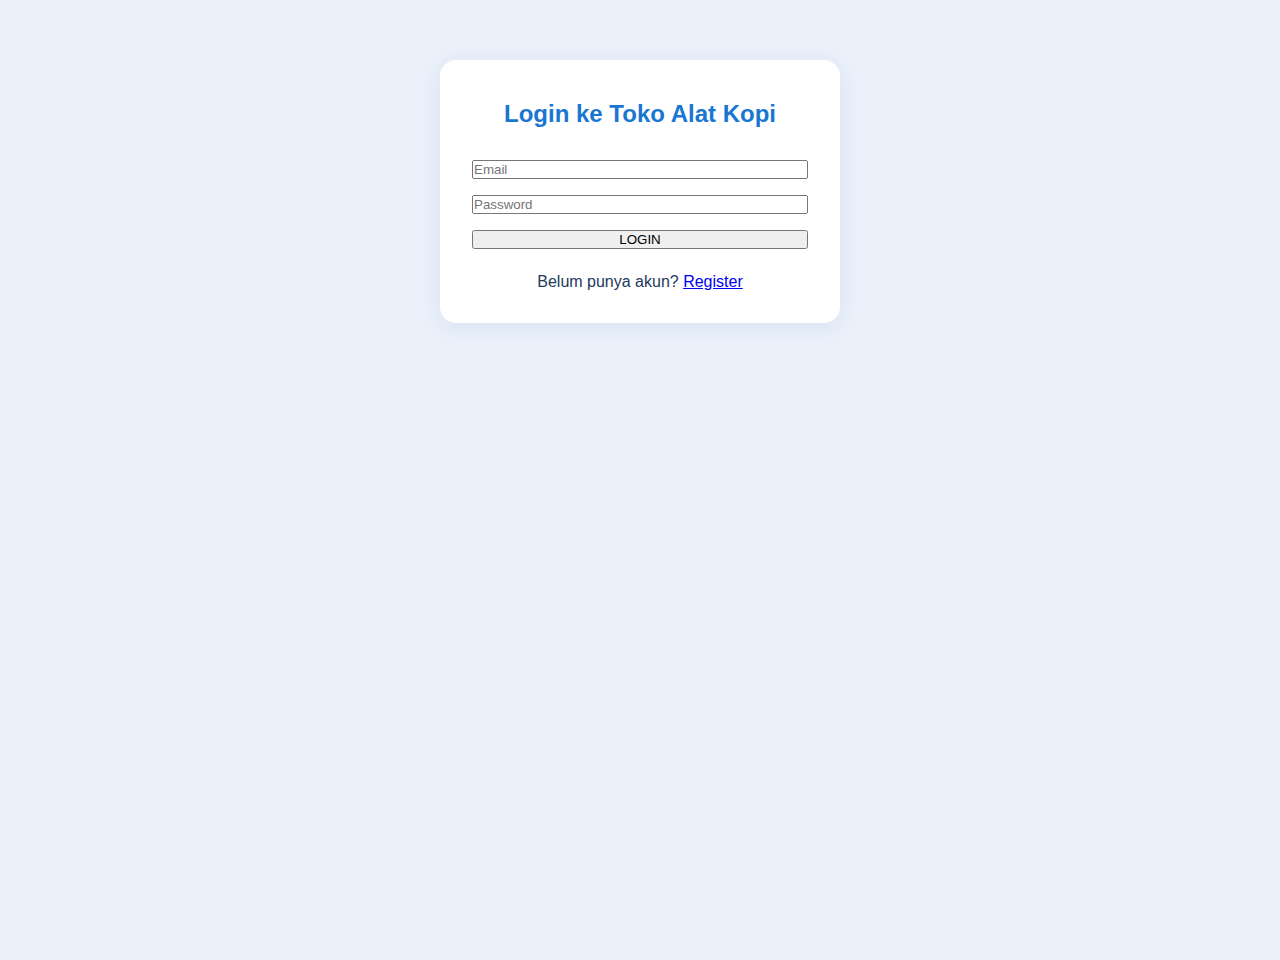
<file: login.html>
<!DOCTYPE html>
<html lang="id">
<head>
    <meta charset="UTF-8">
    <title>Login</title>
    <link rel="stylesheet" href="style.css">
    <style>
        body { background: #eaf1fb; }
        .login-container {
            max-width: 400px;
            margin: 60px auto;
            background: #fff;
            border-radius: 16px;
            box-shadow: 0 4px 24px rgba(35,57,93,0.08);
            padding: 2.5rem 2rem 2rem 2rem;
        }
        .login-container h2 {
            text-align: center;
            margin-bottom: 2rem;
            color: #1976d2;
        }
        .alert { margin-bottom: 1rem; padding: 1rem; border-radius: 8px; }
        .alert-error { background: #fdeaea; color: #c62828; }
    </style>
</head>
<body>
    <div class="login-container">
        <h2>Login ke Toko Alat Kopi</h2>
        <div id="alert"></div>
        <form id="loginForm">
            <input type="text" id="loginUsername" placeholder="Email" required style="width:100%;margin-bottom:1rem;">
            <input type="password" id="loginPassword" placeholder="Password" required style="width:100%;margin-bottom:1rem;">
            <button type="submit" style="width:100%;">LOGIN</button>
        </form>
        <p style="text-align:center; margin-top:1.5rem;">
            Belum punya akun? <a href="register.html">Register</a>
        </p>
    </div>
    <script>
    document.getElementById('loginForm').addEventListener('submit', async function(e) {
        e.preventDefault();
        const email = document.getElementById('loginUsername').value;
        const password = document.getElementById('loginPassword').value;
        const alertDiv = document.getElementById('alert');
        alertDiv.innerHTML = '';
        try {
            const response = await fetch('api/auth.php', {
                method: 'POST',
                headers: { 'Content-Type': 'application/json' },
                body: JSON.stringify({
                    action: 'login',
                    email: email,
                    password: password
                })
            });
            const data = await response.json();
            if (data.success) {
                alert('Login berhasil!');
                localStorage.setItem('currentUser', JSON.stringify(data.user));
                window.location.href = 'dashboard.html';
            } else {
                alertDiv.innerHTML = `<div class='alert alert-error'>${data.error || 'Login gagal'}</div>`;
                alert(data.error || 'Login gagal');
            }
        } catch (err) {
            alertDiv.innerHTML = '<div class="alert alert-error">Terjadi kesalahan pada server</div>';
            alert('Terjadi kesalahan pada server');
        }
    });
    </script>
</body>
</html>
</file>
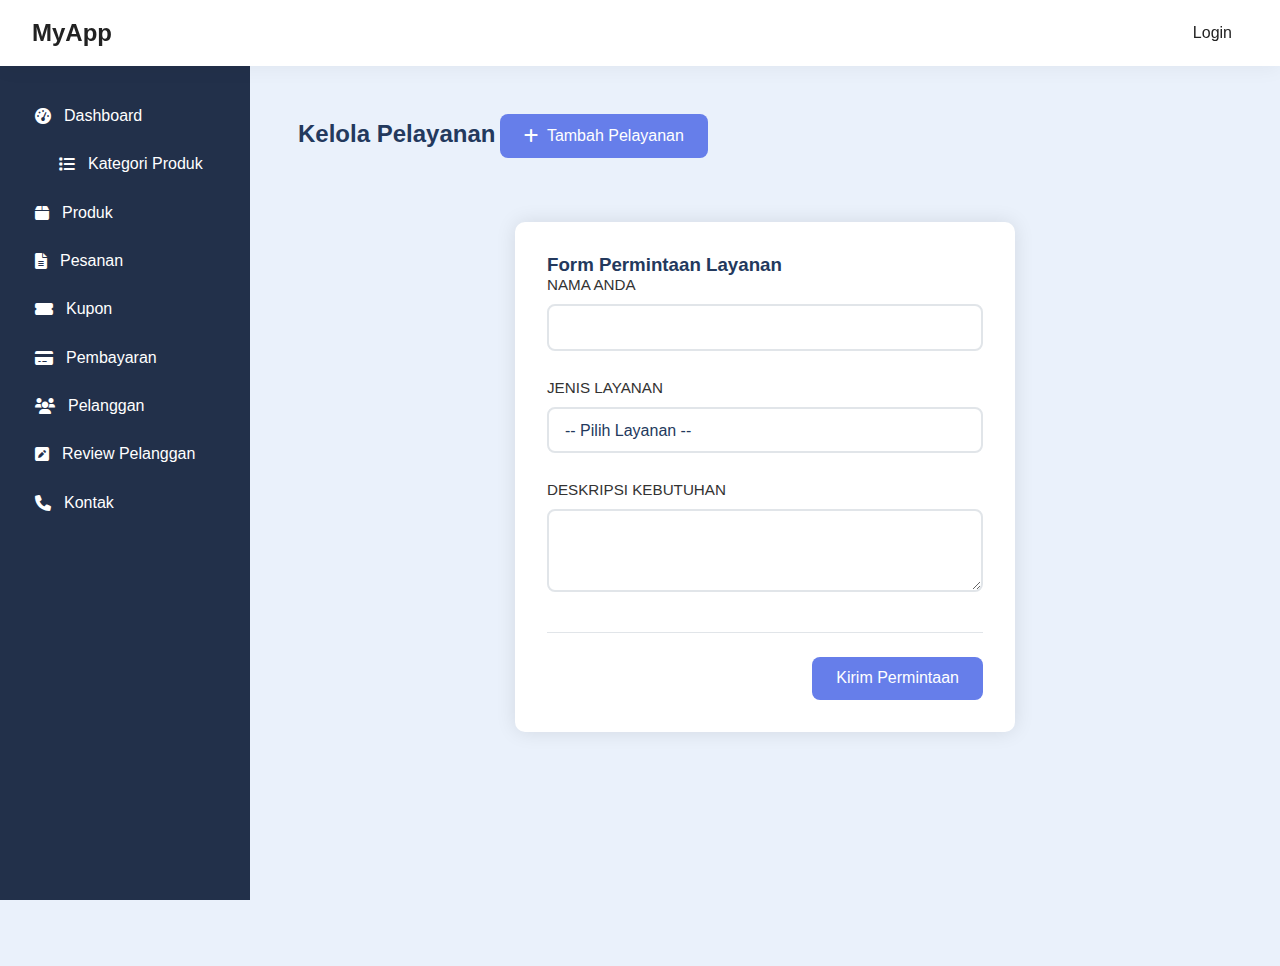
<file: pelayanan.html>
<!DOCTYPE html>
<html lang="id">
<head>
    <meta charset="UTF-8">
    <meta name="viewport" content="width=device-width, initial-scale=1.0">
    <title>Kelola Pelayanan</title>
    <link rel="stylesheet" href="style.css">
    <link rel="stylesheet" href="https://cdnjs.cloudflare.com/ajax/libs/font-awesome/6.0.0-beta3/css/all.min.css">
</head>
<body>
    <nav class="navbar">
        <div class="nav-brand">MyApp</div>
        <div class="nav-menu" id="navMenu">
            <a href="login.html" class="nav-link" id="loginLink">Login</a>
        </div>
    </nav>
    <main class="container">
        <div id="pelayanan">
            <div class="dashboard-layout">
                <aside class="dashboard-sidebar">
                    <div class="sidebar-brand"><i class="fas fa-coffee"></i> Toko Kopi</div>
                    <nav class="sidebar-menu">
                        <a href="dashboard.html" class="sidebar-link" id="sidebarDashboard"><i class="fas fa-tachometer-alt"></i> Dashboard</a>
                        <a href="#" class="sidebar-link submenu" id="sidebarKategoriProduk" style="margin-left:24px;"><i class="fas fa-list"></i> Kategori Produk</a>
                        <a href="kelola_produk.html" class="sidebar-link" id="sidebarKelolaProduk"><i class="fas fa-box"></i> Produk</a>
                        <a href="pesanan.html" class="sidebar-link" id="sidebarPesanan"><i class="fas fa-file-alt"></i> Pesanan</a>
                        <a href="#kupon" class="sidebar-link" id="sidebarKupon"><i class="fas fa-ticket-alt"></i> Kupon</a>
                        <a href="#pembayaran" class="sidebar-link" id="sidebarPembayaran"><i class="fas fa-credit-card"></i> Pembayaran</a>
                        <a href="#pelanggan" class="sidebar-link" id="sidebarPelanggan"><i class="fas fa-users"></i> Pelanggan</a>
                        <a href="#review" class="sidebar-link" id="sidebarReview"><i class="fas fa-pen-square"></i> Review Pelanggan</a>
                        <a href="#kontak" class="sidebar-link" id="sidebarKontak"><i class="fas fa-phone"></i> Kontak</a>
                    </nav>
                </aside>
                <div class="dashboard-main">
                    <div class="produk-header">
                        <h2>Kelola Pelayanan</h2>
                        <button class="btn btn-primary" id="btnShowTambahPelayanan"><i class="fas fa-plus"></i> Tambah Pelayanan</button>
                    </div>
                    <div class="pelayanan-grid" id="pelayananGrid">
                        <!-- Data pelayanan akan ditampilkan di sini -->
                    </div>
                    <div class="form-container" style="margin-top:2rem;max-width:500px;">
                        <h3>Form Permintaan Layanan</h3>
                        <form id="formPesanLayanan">
                            <div class="form-group">
                                <label for="namaPemesan">Nama Anda</label>
                                <input type="text" id="namaPemesan" name="namaPemesan" required>
                            </div>
                            <div class="form-group">
                                <label for="jenisLayanan">Jenis Layanan</label>
                                <select id="jenisLayanan" name="jenisLayanan" required>
                                    <option value="">-- Pilih Layanan --</option>
                                    <!-- Opsi layanan aktif akan diisi oleh JS -->
                                </select>
                            </div>
                            <div class="form-group">
                                <label for="deskripsiKebutuhan">Deskripsi Kebutuhan</label>
                                <textarea id="deskripsiKebutuhan" name="deskripsiKebutuhan" rows="3" required></textarea>
                            </div>
                            <div class="form-actions">
                                <button type="submit" class="btn btn-primary">Kirim Permintaan</button>
                            </div>
                        </form>
                    </div>
                </div>
            </div>
        </div>
    </main>

    <!-- Modal Tambah Pelayanan -->
    <div id="modalTambahPelayanan" class="modal" style="display: none;">
        <div class="modal-content">
            <div class="modal-header">
                <h3>Tambah Pelayanan Baru</h3>
                <span class="close" id="closeModalTambahPelayanan">&times;</span>
            </div>
            <form id="formTambahPelayanan">
                <div class="form-group">
                    <label for="namaPelayanan">Nama Pelayanan:</label>
                    <input type="text" id="namaPelayanan" name="namaPelayanan" required>
                </div>
                <div class="form-group">
                    <label for="deskripsiPelayanan">Deskripsi:</label>
                    <textarea id="deskripsiPelayanan" name="deskripsiPelayanan" rows="3"></textarea>
                </div>
                <div class="form-group">
                    <label for="hargaPelayanan">Harga (Rp):</label>
                    <input type="number" id="hargaPelayanan" name="hargaPelayanan" min="0" required>
                </div>
                <div class="form-group">
                    <label for="durasiPelayanan">Durasi (menit):</label>
                    <input type="number" id="durasiPelayanan" name="durasiPelayanan" min="15" value="30" required>
                </div>
                <div class="form-group">
                    <label for="statusPelayanan">Status:</label>
                    <select id="statusPelayanan" name="statusPelayanan">
                        <option value="aktif">Aktif</option>
                        <option value="nonaktif">Nonaktif</option>
                    </select>
                </div>
                <div class="form-actions">
                    <button type="button" class="btn btn-secondary" id="btnBatalTambahPelayanan">Batal</button>
                    <button type="submit" class="btn btn-primary">Simpan</button>
                </div>
            </form>
        </div>
    </div>

    <!-- Modal Edit Pelayanan -->
    <div id="modalEditPelayanan" class="modal" style="display: none;">
        <div class="modal-content">
            <div class="modal-header">
                <h3>Edit Pelayanan</h3>
                <span class="close" id="closeModalEditPelayanan">&times;</span>
            </div>
            <form id="formEditPelayanan">
                <input type="hidden" id="editIdPelayanan" name="editIdPelayanan">
                <div class="form-group">
                    <label for="editNamaPelayanan">Nama Pelayanan:</label>
                    <input type="text" id="editNamaPelayanan" name="editNamaPelayanan" required>
                </div>
                <div class="form-group">
                    <label for="editDeskripsiPelayanan">Deskripsi:</label>
                    <textarea id="editDeskripsiPelayanan" name="editDeskripsiPelayanan" rows="3"></textarea>
                </div>
                <div class="form-group">
                    <label for="editHargaPelayanan">Harga (Rp):</label>
                    <input type="number" id="editHargaPelayanan" name="editHargaPelayanan" min="0" required>
                </div>
                <div class="form-group">
                    <label for="editDurasiPelayanan">Durasi (menit):</label>
                    <input type="number" id="editDurasiPelayanan" name="editDurasiPelayanan" min="15" required>
                </div>
                <div class="form-group">
                    <label for="editStatusPelayanan">Status:</label>
                    <select id="editStatusPelayanan" name="editStatusPelayanan">
                        <option value="aktif">Aktif</option>
                        <option value="nonaktif">Nonaktif</option>
                    </select>
                </div>
                <div class="form-actions">
                    <button type="button" class="btn btn-secondary" id="btnBatalEditPelayanan">Batal</button>
                    <button type="submit" class="btn btn-primary">Update</button>
                </div>
            </form>
        </div>
    </div>

    <div id="popupNotif" style="display:none;position:fixed;top:0;left:0;width:100vw;height:100vh;background:rgba(0,0,0,0.4);z-index:9999;align-items:center;justify-content:center;">
        <div style="background:#fff;padding:2rem 2.5rem;border-radius:16px;box-shadow:0 4px 24px rgba(35,57,93,0.18);min-width:300px;max-width:90vw;text-align:center;">
            <div id="popupNotifMsg" style="margin-bottom:1.5rem;font-size:1.1rem;"></div>
            <button onclick="document.getElementById('popupNotif').style.display='none'" style="padding:0.5rem 1.5rem;border:none;background:#7a4956;color:#fff;border-radius:8px;font-size:1rem;cursor:pointer;">OK</button>
        </div>
    </div>
    <script src="script.js"></script>
</body>
</html>
</file>
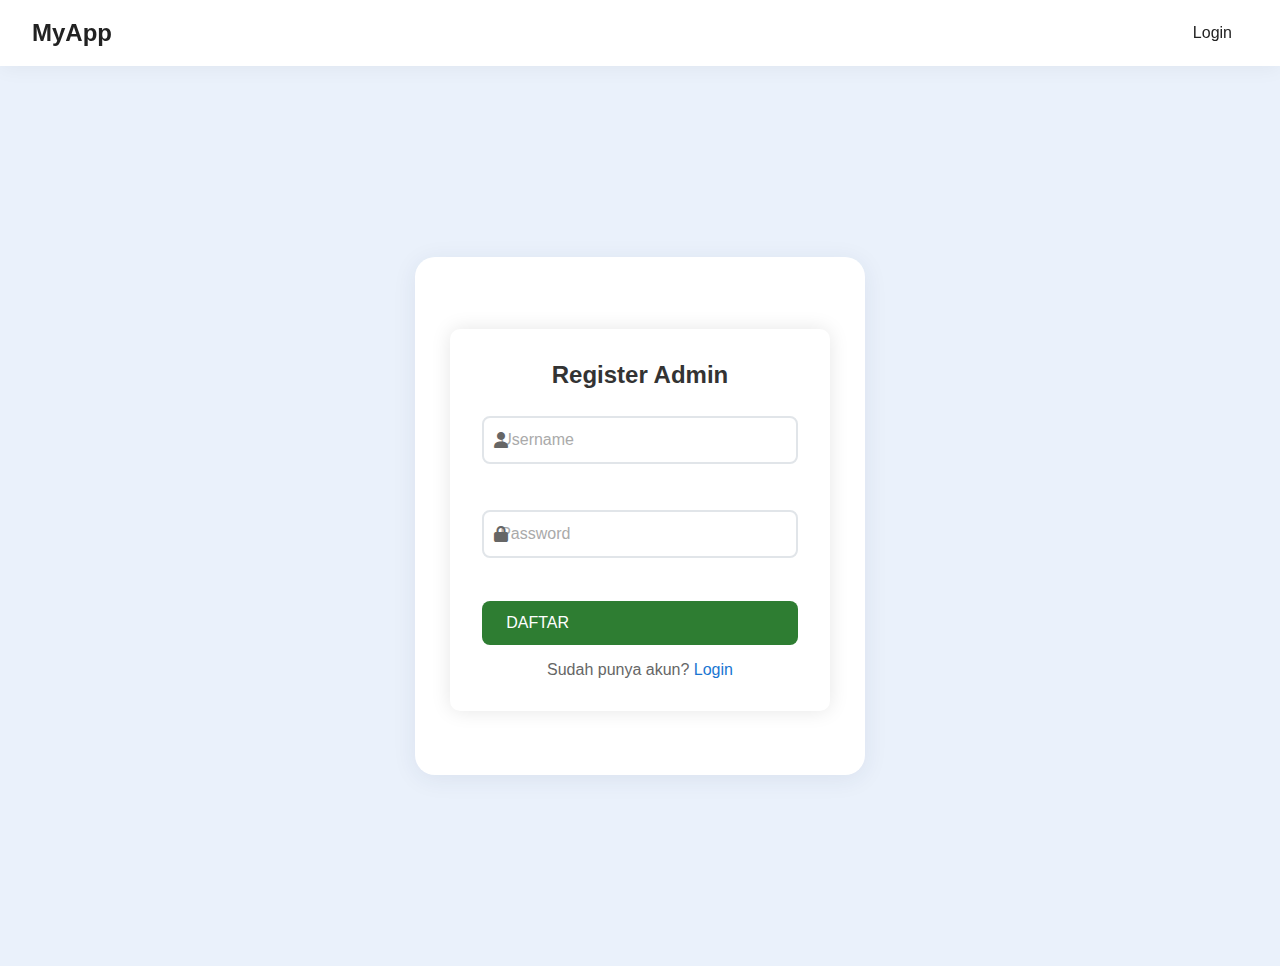
<file: register.html>
<!DOCTYPE html>
<html lang="id">
<head>
    <meta charset="UTF-8">
    <meta name="viewport" content="width=device-width, initial-scale=1.0">
    <title>Register Admin</title>
    <link rel="stylesheet" href="style.css">
    <link rel="stylesheet" href="https://cdnjs.cloudflare.com/ajax/libs/font-awesome/6.0.0-beta3/css/all.min.css">
</head>
<body>
    <nav class="navbar">
        <div class="nav-brand">MyApp</div>
        <div class="nav-menu" id="navMenu">
            <a href="login.html" class="nav-link" id="loginLink">Login</a>
            <a href="kelola_produk.html" class="nav-link" id="kelolaProdukLink" style="display: none;">Kelola Produk</a>
        </div>
    </nav>
    <main class="container">
        <div id="registerPage" class="page">
            <div class="form-container">
                <h2>Register Admin</h2>
                <form id="registerForm" class="form">
                    <div class="form-group">
                        <div class="input-wrapper">
                            <i class="fas fa-user"></i>
                            <input type="text" id="registerUsername" placeholder="Username" required>
                        </div>
                    </div>
                    <div class="form-group">
                        <div class="input-wrapper">
                            <i class="fas fa-lock"></i>
                            <input type="password" id="registerPassword" placeholder="Password" required>
                        </div>
                    </div>
                    <button type="submit" class="btn btn-success">DAFTAR</button>
                </form>
                <p class="form-footer">
                    Sudah punya akun? <a href="login.html">Login</a>
                </p>
            </div>
        </div>
    </main>
    <div id="popupNotif" style="display:none;position:fixed;top:0;left:0;width:100vw;height:100vh;background:rgba(0,0,0,0.4);z-index:9999;align-items:center;justify-content:center;">
        <div style="background:#fff;padding:2rem 2.5rem;border-radius:16px;box-shadow:0 4px 24px rgba(35,57,93,0.18);min-width:300px;max-width:90vw;text-align:center;">
            <div id="popupNotifMsg" style="margin-bottom:1.5rem;font-size:1.1rem;"></div>
            <button onclick="document.getElementById('popupNotif').style.display='none'" style="padding:0.5rem 1.5rem;border:none;background:#7a4956;color:#fff;border-radius:8px;font-size:1rem;cursor:pointer;">OK</button>
        </div>
    </div>
    <script src="script.js"></script>
</body>
</html>
</file>
<file: style.css>
* {
    margin: 0;
    padding: 0;
    box-sizing: border-box;
}

body {
    font-family: 'Segoe UI', Tahoma, Geneva, Verdana, sans-serif;
    background: #eaf1fb;
    min-height: 100vh;
    color: #222;         /* Teks jadi gelap */
    overflow-x: hidden;
}

/* Navbar */
.navbar {
    background: #ffffff; /* Navbar jadi putih */
    backdrop-filter: blur(5px);
    padding: 1rem 2rem;
    display: flex;
    justify-content: space-between;
    align-items: center;
    box-shadow: 0 2px 20px rgba(0, 0, 0, 0.05); /* Bayangan lebih soft */
    position: sticky;
    top: 0;
    z-index: 1000;
}

.nav-brand {
    font-size: 1.5rem;
    font-weight: bold;
    color: #222 !important; /* Teks navbar jadi gelap */
}

.nav-menu {
    display: flex;
    gap: 2rem;
}

.nav-link {
    text-decoration: none;
    color: #222 !important; /* Teks navbar jadi gelap */
    font-weight: 500;
    transition: color 0.3s ease;
    padding: 0.5rem 1rem;
    border-radius: 5px;
}

.nav-link:hover {
    color: #1976d2; /* Biru untuk hover */
    background: rgba(25, 118, 210, 0.08);
}

/* Container untuk halaman login & register saja */
.container {
    display: flex;
    align-items: center;
    justify-content: center;
    min-height: 100vh;
    width: 100vw;
    max-width: 100vw;
    padding: 0;
    margin: 0;
    background: none;
}

/* Override container di dalam dashboard agar lebar penuh dan tidak flex */
.dashboard-main .container {
    max-width: unset;
    margin: 0;
    padding: 0;
    min-height: unset;
    display: block;
    align-items: unset;
    justify-content: unset;
}

/* Pastikan .page di dashboard tidak mengganggu layout */
#dashboardPage.page {
    padding: 0;
    margin: 0;
    background: none;
    max-width: unset;
    width: 100%;
}

/* Pages */
.page {
    width: 100%;
    max-width: 450px;
    margin: 0 auto;
}

.page#loginPage h1,
.page#registerPage h1,
.dashboard-container h2 {
    color: #1976d2; /* Biru terang */
    text-shadow: none;
}

.page#registerPage {
    background: #fff;
    border-radius: 20px;
    box-shadow: 0 4px 24px rgba(35,57,93,0.08);
    padding: 2.5rem 2.2rem 2rem 2.2rem;
    margin: 2rem auto;
    display: flex;
    flex-direction: column;
    align-items: center;
}

.page#registerPage h1 {
    color: #2196f3;
    font-size: 2rem;
    font-weight: bold;
    margin-bottom: 1.2rem;
    text-align: center;
}

/* Form Container */
.form-container {
    background: white;
    padding: 2rem;
    border-radius: 10px;
    box-shadow: 0 0 20px rgba(0,0,0,0.1);
    width: 100%;
    max-width: 400px;
    margin: 2rem auto;
}

.form-container h2 {
    text-align: center;
    color: #333;
    margin-bottom: 1.5rem;
}

/* Register Form Grid */
.register-form-grid {
    display: grid;
    grid-template-columns: 1fr 1fr;
    gap: 1.5rem 1rem; /* Adjust gap for 2 columns */
}

.register-form-grid .form-group.full-width-field {
    grid-column: span 2; /* Alamat takes full width */
}

.register-form-grid button[type="submit"] {
    grid-column: span 2; /* Button takes full width */
    margin-top: 1rem;
}

/* Form */
.form {
    display: flex;
    flex-direction: column;
    gap: 1rem;
}

.form-group {
    margin-bottom: 1rem;
}

.form-group label {
    font-weight: 500;
    color: #555; /* Darker grey for labels on light background */
    font-size: 0.9rem;
    text-transform: uppercase;
}

.input-wrapper {
    position: relative;
}

.input-wrapper i {
    position: absolute;
    left: 12px;
    top: 50%;
    transform: translateY(-50%);
    color: #666;
}

.input-wrapper input {
    width: 100%;
    padding: 10px 10px 10px 35px;
    border: 1px solid #ddd;
    border-radius: 5px;
    font-size: 1rem;
}

.form-group input, .form-group textarea {
    padding: 0.75rem 1rem;
    padding-left: 45px; /* Make space for the icon */
    border: 2px solid #e1e5e9; /* Lighter border */
    border-radius: 8px;
    font-size: 1rem;
    background-color: white; /* White input background */
    color: #333;
    transition: border-color 0.3s ease, box-shadow 0.3s ease;
}

.form-group textarea {
    resize: vertical;
    min-height: 80px;
}

.form-group input:focus, .form-group textarea:focus {
    outline: none;
    border-color: #667eea; /* Blue focus border */
    box-shadow: 0 0 0 3px rgba(102, 126, 234, 0.1);
}

/* Form Options (Lupa password, Ingat saya) - Keep for login, but won't be in register */
.form-options {
    display: flex;
    justify-content: space-between;
    align-items: center;
    margin-top: -0.5rem;
    margin-bottom: 0.5rem;
    font-size: 0.9rem;
}

.form-options .forgot-password {
    color: #667eea;
    text-decoration: none;
    transition: text-decoration 0.3s ease;
}

.form-options .forgot-password:hover {
    text-decoration: underline;
}

.form-options .remember-me {
    display: flex;
    align-items: center;
    gap: 0.5rem;
    color: #555;
}

.form-options .remember-me input[type="checkbox"] {
    -webkit-appearance: none;
    -moz-appearance: none;
    appearance: none;
    width: 16px;
    height: 16px;
    border: 1px solid #667eea;
    border-radius: 3px;
    background-color: white;
    cursor: pointer;
    display: flex;
    justify-content: center;
    align-items: center;
}

.form-options .remember-me input[type="checkbox"]:checked {
    background-color: #667eea;
    border-color: #667eea;
}

.form-options .remember-me input[type="checkbox"]:checked::before {
    content: '\2713'; /* Checkmark */
    color: white;
    font-size: 12px;
}

/* Buttons */
.btn {
    padding: 12px;
    border: none;
    border-radius: 5px;
    font-size: 1rem;
    cursor: pointer;
    transition: background 0.3s;
}

.btn-primary {
    background: #1976d2;
    color: white;
}

.btn-success {
    background: #2e7d32;
    color: white;
}

.btn-secondary {
    background: #555;
    color: #f0f0f0;
    border: 2px solid #666;
}

.btn-secondary:hover {
    background: #666;
    border-color: #ff6347;
}

/* Form Footer */
.form-footer {
    text-align: center;
    margin-top: 1rem;
    color: #666;
}

.form-footer a {
    color: #1976d2;
    text-decoration: none;
}

.form-footer a:hover {
    text-decoration: underline;
}

/* Dashboard */
.dashboard-container {
    background: #fff;
    color: #222;
    border-radius: 20px;
    box-shadow: 0 4px 32px rgba(0,0,0,0.07);
    padding: 2.5rem 2rem;
    max-width: 600px;
    margin: 2rem auto;
}

.dashboard-container h2 {
    color: #1976d2;
    text-align: center;
    margin-bottom: 1.5rem;
    font-size: 2.5rem;
    text-shadow: none;
}

.welcome-message {
    background: #e3f2fd;
    color: #1976d2;
    border-radius: 12px;
    padding: 1.2rem 1rem;
    margin-bottom: 2rem;
    text-align: center;
    box-shadow: 0 2px 8px rgba(25, 118, 210, 0.07);
}

.welcome-message p {
    margin: 0.5rem 0;
    font-size: 1.1rem;
}

.welcome-message span {
    font-weight: bold;
}

.dashboard-content {
    display: flex;
    gap: 2rem;
    flex-wrap: wrap;
    justify-content: center;
}

.card {
    background: #f9f9f9;
    color: #222;
    border-radius: 12px;
    box-shadow: 0 2px 8px rgba(0,0,0,0.04);
    padding: 1.5rem 1.2rem;
    min-width: 220px;
    flex: 1 1 220px;
    margin-bottom: 1.5rem;
}

.card h3 {
    color: #1976d2;
    margin-bottom: 1rem;
    font-size: 1.3rem;
}

.stats {
    display: flex;
    flex-direction: column;
    gap: 1.2rem;
}

.stat-item {
    background: #e3f2fd;
    border-radius: 8px;
    padding: 0.8rem 1rem;
    text-align: center;
    box-shadow: 0 1px 4px rgba(25, 118, 210, 0.04);
}

.stat-number {
    font-size: 2rem;
    font-weight: bold;
    color: #1976d2;
}

.stat-label {
    color: #555;
    font-size: 1rem;
}

.activity-list {
    list-style: none;
    padding: 0;
    margin: 0;
}

.activity-list li {
    background: #e3f2fd;
    color: #1976d2;
    border-radius: 6px;
    padding: 0.6rem 0.9rem;
    margin-bottom: 0.7rem;
    font-size: 1rem;
    box-shadow: 0 1px 4px rgba(25, 118, 210, 0.04);
}

.activity-list li:last-child {
    margin-bottom: 0;
}

/* Alert Messages */
.alert {
    padding: 1rem;
    border-radius: 8px;
    margin-bottom: 1rem;
    font-weight: 500;
}

.alert-success {
    background: #d4edda;
    color: #155724;
    border: 1px solid #c3e6cb;
}

.alert-error {
    background: #f8d7da;
    color: #721c24;
    border: 1px solid #f5c6cb;
}

/* Responsive Design */
@media (max-width: 768px) {
    .navbar {
        padding: 1rem;
        flex-direction: column;
        gap: 1rem;
    }
    
    .nav-menu {
        gap: 1rem;
    }
    
    .container {
        padding: 1rem;
    }
    
    .form-container,
    .dashboard-container {
        padding: 1.5rem;
    }
    
    .dashboard-content {
        grid-template-columns: 1fr;
        gap: 1rem;
    }
    
    .stats {
        gap: 0.5rem;
    }
    
    .stat-item {
        flex-direction: column;
        text-align: center;
        gap: 0.5rem;
    }
}

@media (max-width: 480px) {
    .form-container,
    .dashboard-container {
        padding: 1rem;
    }
    
    .form-container h2,
    .dashboard-container h2 {
        font-size: 1.5rem;
    }
    
    .btn {
        padding: 0.6rem 1.2rem;
        font-size: 0.9rem;
    }
}

/* DASHBOARD MODERN STYLE */

.produk-header, .produk-header h2, .produk-bar, .produk-bar h2 { display: initial !important; }

.produk-grid {
    display: grid;
    grid-template-columns: repeat(auto-fit, minmax(220px, 1fr));
    gap: 1.5rem;
    padding: 2rem;
    background: #f4f8fb;
    border-bottom-left-radius: 12px;
    border-bottom-right-radius: 12px;
    min-height: 300px;
}
.produk-card {
    background: #fff;
    border-radius: 12px;
    box-shadow: 0 2px 12px rgba(35,57,93,0.07);
    display: flex;
    flex-direction: column;
    align-items: center;
    padding: 1.2rem 1rem 1.5rem 1rem;
    transition: box-shadow 0.2s;
    min-height: 320px;
}
.produk-card:hover {
    box-shadow: 0 4px 20px rgba(25, 118, 210, 0.13);
}
.produk-img {
    width: 100%;
    max-width: 100px;
    height: 100px;
    object-fit: contain;
    border-radius: 8px;
    margin-bottom: 1rem;
    background: #fff;
    box-shadow: 0 2px 8px rgba(35,57,93,0.10);
    display: block;
}
.produk-info {
    width: 100%;
    text-align: left;
}
.produk-nama {
    font-size: 1.1rem;
    font-weight: 600;
    color: #23395d;
    margin-bottom: 0.3rem;
    min-height: 2.2em;
}
.produk-harga {
    font-size: 1rem;
    color: #1976d2;
    font-weight: 500;
    margin-bottom: 0.2rem;
}
.produk-stok {
    font-size: 0.95rem;
    color: #888;
}

/* Modal Tambah Produk */
.modal-produk {
    position: fixed;
    top: 0; left: 0; right: 0; bottom: 0;
    background: rgba(35,57,93,0.18);
    display: flex;
    align-items: center;
    justify-content: center;
    z-index: 9999;
}
.modal-title {
    font-size: 1.5rem;
    font-weight: bold;
    margin-bottom: 1.2rem;
    color: #23395d;
    text-align: center;
}
.modal-content {
    background: #fff;
    border-radius: 14px;
    padding: 2.2rem 2.5rem 1.5rem 2.5rem;
    box-shadow: 0 4px 32px rgba(35,57,93,0.13);
    min-width: 320px;
    max-width: 95vw;
    position: relative;
}
.close-modal {
    position: absolute;
    top: 1rem;
    right: 1.2rem;
    font-size: 1.7rem;
    color: #888;
    cursor: pointer;
    font-weight: bold;
    transition: color 0.2s;
}
.close-modal:hover {
    color: #d32f2f;
}
.form-group {
    margin-bottom: 1.1rem;
}
.form-group label {
    font-weight: 600;
    color: #23395d;
    margin-bottom: 0.3rem;
    display: block;
}
.form-group input, .form-group select, .form-group textarea {
    width: 100%;
    padding: 0.7rem 0.9rem;
    border: 1.5px solid #e1e5e9;
    border-radius: 7px;
    font-size: 1rem;
    margin-top: 0.2rem;
    margin-bottom: 0.2rem;
    background: #f8fafc;
    color: #23395d;
}
.form-group textarea {
    resize: vertical;
    min-height: 60px;
}
.form-group select {
    appearance: none;
}
.form-group input::placeholder,
.form-group textarea::placeholder {
    color: #aaa;
    opacity: 1;
}
.submit-btn {
    background: #43a047;
    color: #fff;
    border: none;
    border-radius: 8px;
    padding: 0.8rem 1.5rem;
    font-size: 1.08rem;
    font-weight: 600;
    cursor: pointer;
    margin-top: 0.7rem;
    box-shadow: 0 2px 8px rgba(67,160,71,0.08);
    transition: background 0.2s;
    width: 100%;
}
.submit-btn:hover {
    background: #2e7031;
}
@media (max-width: 600px) {
    .modal-content {
        padding: 1.2rem 0.7rem 1rem 0.7rem;
        min-width: 90vw;
    }
    .modal-title {
        font-size: 1.1rem;
    }
    .form-group input, .form-group select, .form-group textarea {
        font-size: 0.98rem;
    }
}

/* Hanya untuk dashboard/kelola_produk, biarkan flex row (full width) */
#dashboard, #kelola_produk {
    width: 100vw;
    min-height: 100vh;
    display: block;
}

/* Register landscape modern ala aplikasi pemerintah */
.register-landscape {
    display: flex;
    flex-direction: row;
    align-items: center;
    justify-content: center;
    min-height: 100vh;
    background: #f5f7fa;
    padding: 0;
    margin: 0 auto;
    width: 100vw;
    max-width: 100vw;
}
.register-illustration {
    flex: 1;
    display: flex;
    align-items: center;
    justify-content: center;
    background: none;
    min-width: 320px;
    min-height: 400px;
}
.register-illustration img {
    width: 90%;
    max-width: 400px;
    border-radius: 18px;
    box-shadow: 0 4px 24px rgba(35,57,93,0.08);
}
.register-form-side {
    flex: 1.1;
    display: flex;
    flex-direction: column;
    align-items: center;
    justify-content: center;
    min-width: 340px;
}
.register-form-side h1 {
    color: #222;
    font-size: 2rem;
    font-weight: bold;
    margin-bottom: 1.2rem;
    text-align: center;
}
.register-form-side .form-container {
    width: 100%;
    max-width: 400px;
    background: #fff;
    border-radius: 18px;
    box-shadow: 0 4px 24px rgba(35,57,93,0.10);
    padding: 2.2rem 2rem 1.5rem 2rem;
    margin: 0 auto;
}
.register-form-side .form {
    display: flex;
    flex-direction: column;
    gap: 1.1rem;
}
.register-form-side .form-group {
    margin-bottom: 0.5rem;
}
.register-form-side .form-group label {
    font-weight: bold;
    margin-bottom: 0.3rem;
    display: block;
    color: #444;
}
.register-form-side .input-wrapper {
    display: flex;
    align-items: center;
    background: #f5f6fa;
    border-radius: 8px;
    padding: 0.5rem 0.8rem;
    border: 1px solid #e0e0e0;
}
.register-form-side .input-wrapper i {
    color: #2196f3;
    margin-left: 0;
    margin-right: 0.7rem;
}
.register-form-side input,
.register-form-side textarea {
    border: none;
    background: transparent;
    outline: none;
    width: 100%;
    font-size: 1rem;
    padding: 0.5rem 0;
}
.register-form-side textarea {
    resize: vertical;
    min-height: 60px;
}
.register-form-side .btn-success {
    background: #2196f3;
    color: #fff;
    border: none;
    border-radius: 8px;
    padding: 0.8rem 0;
    font-size: 1.1rem;
    font-weight: bold;
    cursor: pointer;
    margin-top: 0.7rem;
    transition: background 0.2s;
    box-shadow: 0 2px 8px rgba(33,150,243,0.08);
}
.register-form-side .btn-success:hover {
    background: #1769aa;
}
.register-form-side .form-footer {
    margin-top: 1.2rem;
    text-align: center;
    color: #888;
}
.register-form-side .form-footer a {
    color: #2196f3;
    font-weight: bold;
    text-decoration: none;
}
@media (max-width: 900px) {
    .register-landscape {
        flex-direction: column;
        padding: 1.2rem 0.5rem;
    }
    .register-illustration {
        margin-bottom: 1.5rem;
    }
    .register-form-side {
        min-width: 0;
    }
}

/* KEMBALIKAN CSS DASHBOARD KE VERSI AWAL */
.dashboard-layout {
    display: flex;
    min-height: 100vh;
    width: 100vw;
    background: #eaf2fb;
}
.dashboard-sidebar {
    width: 250px;
    min-width: 220px;
    background: #22304a;
    color: #fff;
    padding-top: 30px;
    position: fixed;
    left: 0;
    top: 0;
    bottom: 0;
    height: 100vh;
    z-index: 10;
}
.sidebar-brand {
    font-size: 1.5rem;
    font-weight: bold;
    padding: 0 2rem 2rem 2rem;
    display: flex;
    align-items: center;
    gap: 0.7rem;
}
.sidebar-brand i {
    font-size: 1.4em;
}
.sidebar-menu {
    display: flex;
    flex-direction: column;
    gap: 0.5rem;
    padding: 0 1rem;
}
.sidebar-link {
    color: #fff;
    text-decoration: none;
    padding: 0.7rem 1.2rem;
    border-radius: 8px;
    display: flex;
    align-items: center;
    gap: 0.8rem;
    font-size: 1rem;
    transition: background 0.2s;
}
.sidebar-link.active, .sidebar-link:hover {
    background: #2e4a7d;
}

/* --- PERAPIAN DASHBOARD UTAMA --- */
.dashboard-main {
    margin-left: 250px;
    width: calc(100vw - 250px);
    min-height: 100vh;
    padding: 48px 48px 0 48px; /* Lebih lega */
    background: #f5f6fa;
}
.dashboard-content-area {
    padding: 2.5rem 2.5rem 2rem 2.5rem;
    background: #eaf1fb;
    min-height: calc(100vh - 64px);
    border-radius: 24px;
    box-shadow: 0 2px 16px rgba(35,57,93,0.06);
}
.dashboard-title {
    font-size: 2.2rem;
    font-weight: bold;
    color: #23395d;
    margin-bottom: 2.5rem;
    letter-spacing: 1px;
}
.dashboard-stats-row {
    display: flex;
    gap: 2rem;
    margin-bottom: 2.5rem;
    flex-wrap: wrap;
    justify-content: space-between;
}
.dashboard-stat-card {
    background: #fff;
    border-radius: 18px;
    box-shadow: 0 2px 12px rgba(35,57,93,0.07);
    display: flex;
    align-items: center;
    gap: 1.2rem;
    padding: 1.7rem 2.2rem;
    min-width: 220px;
    flex: 1 1 220px;
    max-width: 320px;
    transition: box-shadow 0.2s;
}
.dashboard-stat-card:hover {
    box-shadow: 0 4px 24px rgba(25, 118, 210, 0.13);
}
.stat-icon {
    width: 54px;
    height: 54px;
    border-radius: 50%;
    display: flex;
    align-items: center;
    justify-content: center;
    font-size: 1.7em;
    color: #fff;
}
.stat-icon-red { background: #ffe5e5; color: #e57373; }
.stat-icon-yellow { background: #fff9e5; color: #ffb300; }
.stat-icon-green { background: #e5fff2; color: #43a047; }
.stat-icon-blue { background: #e5f0ff; color: #1976d2; }
.stat-info {
    display: flex;
    flex-direction: column;
    gap: 0.2rem;
}
.stat-label {
    font-size: 1.05rem;
    color: #888;
    font-weight: 600;
    letter-spacing: 1px;
}
.stat-value {
    font-size: 1.8rem;
    font-weight: bold;
    color: #23395d;
}
.stat-desc {
    font-size: 1rem;
    color: #aaa;
}
.dashboard-graph-row {
    display: flex;
    gap: 2rem;
    flex-wrap: wrap;
    margin-top: 1.5rem;
}
.dashboard-graph-card {
    background: #fff;
    border-radius: 16px;
    box-shadow: 0 2px 12px rgba(35,57,93,0.07);
    padding: 1.5rem 2rem;
    flex: 1 1 350px;
    min-width: 320px;
    display: flex;
    flex-direction: column;
    align-items: flex-start;
}
.graph-title {
    font-size: 1.1rem;
    font-weight: 600;
    color: #23395d;
    margin-bottom: 1rem;
}
@media (max-width: 1200px) {
    .dashboard-main {
        padding: 24px 8px 0 8px;
    }
    .dashboard-content-area {
        padding: 1.2rem 0.5rem;
    }
    .dashboard-stats-row {
        gap: 1rem;
    }
}
@media (max-width: 900px) {
    .dashboard-sidebar {
        width: 60px;
        min-width: 60px;
    }
    .dashboard-main {
        margin-left: 60px;
        width: calc(100vw - 60px);
        padding: 12px 2px 0 2px;
    }
    .dashboard-stats-row {
        flex-wrap: wrap;
        gap: 1rem;
        justify-content: center;
    }
    .dashboard-stat-card {
        min-width: 180px;
        max-width: 100%;
        padding: 1.2rem 1rem;
    }
}
@media (max-width: 700px) {
    .dashboard-main {
        margin-left: 0;
        width: 100vw;
        padding: 2px 0 0 0;
    }
    .dashboard-content-area {
        border-radius: 0;
        padding: 0.5rem 0.2rem;
    }
    .dashboard-stats-row {
        flex-direction: column;
        gap: 0.7rem;
        align-items: stretch;
    }
    .dashboard-stat-card {
        min-width: 0;
        width: 100%;
        max-width: 100%;
        padding: 1rem 0.7rem;
    }
    .dashboard-graph-row {
        flex-direction: column;
        gap: 1rem;
    }
    .dashboard-graph-card {
        min-width: 0;
        width: 100%;
        padding: 1rem 0.7rem;
    }
}

/* Dashboard User Styles */
.user-dashboard-layout { display: flex; min-height: 100vh; }
.user-sidebar {
    width: 220px; background: #222d32; color: #fff; min-height: 100vh; padding: 0; display: flex; flex-direction: column;
}
.user-sidebar .sidebar-brand { font-size: 1.3rem; font-weight: bold; padding: 1.5rem 1rem; border-bottom: 1px solid #333; }
.user-sidebar .sidebar-menu { flex: 1; display: flex; flex-direction: column; }
.user-sidebar .sidebar-link {
    color: #fff; text-decoration: none; padding: 1rem 1.5rem; display: flex; align-items: center; transition: background 0.2s;
}
.user-sidebar .sidebar-link.active, .user-sidebar .sidebar-link:hover { background: #1a2226; }
.user-main { flex: 1; padding: 2.5rem 2rem; }
.user-dashboard-title { font-size: 2rem; font-weight: bold; margin-bottom: 2rem; color: #23395d; }
.user-stats-row { display: flex; gap: 2rem; flex-wrap: wrap; }
.user-stat-card {
    flex: 1 1 220px; min-width: 200px; background: #fff; border-radius: 12px; box-shadow: 0 2px 12px rgba(35,57,93,0.07);
    display: flex; flex-direction: column; align-items: flex-start; padding: 1.5rem 2rem; margin-bottom: 1.5rem;
}
.user-stat-card.blue { background: #29b6f6; color: #fff; }
.user-stat-card.yellow { background: #ffd54f; color: #333; }
.user-stat-card.green { background: #66bb6a; color: #fff; }
.user-stat-card.gray { background: #90a4ae; color: #fff; }
.user-stat-label { font-size: 1.1rem; font-weight: 600; margin-bottom: 0.5rem; }
.user-stat-value { font-size: 2.2rem; font-weight: bold; }
@media (max-width: 900px) { .user-stats-row { flex-direction: column; gap: 1.2rem; } .user-main { padding: 1.2rem 0.5rem; } }

/* Pelayanan Styles */
.pelayanan-grid {
    display: grid;
    grid-template-columns: repeat(auto-fill, minmax(300px, 1fr));
    gap: 1.5rem;
    padding: 1rem 0;
}

.pelayanan-card {
    background: white;
    border-radius: 12px;
    box-shadow: 0 2px 12px rgba(0, 0, 0, 0.08);
    overflow: hidden;
    transition: transform 0.3s ease, box-shadow 0.3s ease;
    border: 1px solid #e1e5e9;
}

.pelayanan-card:hover {
    transform: translateY(-4px);
    box-shadow: 0 8px 25px rgba(0, 0, 0, 0.15);
}

.pelayanan-header {
    background: linear-gradient(135deg, #667eea 0%, #764ba2 100%);
    color: white;
    padding: 1.5rem;
    position: relative;
}

.pelayanan-nama {
    font-size: 1.3rem;
    font-weight: 600;
    margin-bottom: 0.5rem;
}

.pelayanan-harga {
    font-size: 1.5rem;
    font-weight: bold;
    margin-bottom: 0.5rem;
}

.pelayanan-durasi {
    font-size: 0.9rem;
    opacity: 0.9;
    display: flex;
    align-items: center;
    gap: 0.5rem;
}

.pelayanan-durasi i {
    font-size: 0.8rem;
}

.pelayanan-status {
    position: absolute;
    top: 1rem;
    right: 1rem;
    padding: 0.3rem 0.8rem;
    border-radius: 20px;
    font-size: 0.8rem;
    font-weight: 500;
    text-transform: uppercase;
}

.pelayanan-status.aktif {
    background: rgba(76, 175, 80, 0.2);
    color: #4caf50;
}

.pelayanan-status.nonaktif {
    background: rgba(244, 67, 54, 0.2);
    color: #f44336;
}

.pelayanan-body {
    padding: 1.5rem;
}

.pelayanan-deskripsi {
    color: #666;
    line-height: 1.6;
    margin-bottom: 1.5rem;
    font-size: 0.95rem;
}

.pelayanan-actions {
    display: flex;
    gap: 0.8rem;
    justify-content: flex-end;
}

.pelayanan-btn {
    padding: 0.6rem 1.2rem;
    border: none;
    border-radius: 6px;
    font-size: 0.9rem;
    font-weight: 500;
    cursor: pointer;
    transition: all 0.3s ease;
    text-decoration: none;
    display: inline-flex;
    align-items: center;
    gap: 0.4rem;
}

.pelayanan-btn.edit {
    background: #2196f3;
    color: white;
}

.pelayanan-btn.edit:hover {
    background: #1976d2;
}

.pelayanan-btn.delete {
    background: #f44336;
    color: white;
}

.pelayanan-btn.delete:hover {
    background: #d32f2f;
}

.pelayanan-btn.view {
    background: #4caf50;
    color: white;
}

.pelayanan-btn.view:hover {
    background: #388e3c;
}

/* Modal Styles */
.modal {
    display: none;
    position: fixed;
    z-index: 1000;
    left: 0;
    top: 0;
    width: 100%;
    height: 100%;
    background-color: rgba(0, 0, 0, 0.5);
    backdrop-filter: blur(4px);
}

.modal-content {
    background-color: white;
    margin: 5% auto;
    padding: 0;
    border-radius: 12px;
    width: 90%;
    max-width: 500px;
    box-shadow: 0 10px 40px rgba(0, 0, 0, 0.2);
    animation: modalSlideIn 0.3s ease;
}

@keyframes modalSlideIn {
    from {
        opacity: 0;
        transform: translateY(-50px);
    }
    to {
        opacity: 1;
        transform: translateY(0);
    }
}

.modal-header {
    background: linear-gradient(135deg, #667eea 0%, #764ba2 100%);
    color: white;
    padding: 1.5rem;
    border-radius: 12px 12px 0 0;
    display: flex;
    justify-content: space-between;
    align-items: center;
}

.modal-header h3 {
    margin: 0;
    font-size: 1.3rem;
    font-weight: 600;
}

.close {
    color: white;
    font-size: 1.8rem;
    font-weight: bold;
    cursor: pointer;
    transition: opacity 0.3s ease;
}

.close:hover {
    opacity: 0.7;
}

.modal form {
    padding: 2rem;
}

.form-group {
    margin-bottom: 1.5rem;
}

.form-group label {
    display: block;
    margin-bottom: 0.5rem;
    font-weight: 500;
    color: #333;
    font-size: 0.95rem;
}

.form-group input,
.form-group textarea,
.form-group select {
    width: 100%;
    padding: 0.8rem 1rem;
    border: 2px solid #e1e5e9;
    border-radius: 8px;
    font-size: 1rem;
    transition: border-color 0.3s ease, box-shadow 0.3s ease;
    background: white;
}

.form-group input:focus,
.form-group textarea:focus,
.form-group select:focus {
    outline: none;
    border-color: #667eea;
    box-shadow: 0 0 0 3px rgba(102, 126, 234, 0.1);
}

.form-group textarea {
    resize: vertical;
    min-height: 80px;
}

.form-actions {
    display: flex;
    gap: 1rem;
    justify-content: flex-end;
    margin-top: 2rem;
    padding-top: 1.5rem;
    border-top: 1px solid #e1e5e9;
}

.btn {
    padding: 0.8rem 1.5rem;
    border: none;
    border-radius: 8px;
    font-size: 1rem;
    font-weight: 500;
    cursor: pointer;
    transition: all 0.3s ease;
    text-decoration: none;
    display: inline-flex;
    align-items: center;
    gap: 0.5rem;
}

.btn-primary {
    background: #667eea;
    color: white;
}

.btn-primary:hover {
    background: #5a6fd8;
    transform: translateY(-1px);
}

.btn-secondary {
    background: #6c757d;
    color: white;
}

.btn-secondary:hover {
    background: #5a6268;
}

.btn-danger {
    background: #dc3545;
    color: white;
}

.btn-danger:hover {
    background: #c82333;
}

/* Responsive */
@media (max-width: 768px) {
    .pelayanan-grid {
        grid-template-columns: 1fr;
        gap: 1rem;
    }
    
    .modal-content {
        width: 95%;
        margin: 10% auto;
    }
    
    .form-actions {
        flex-direction: column;
    }
    
    .pelayanan-actions {
        flex-direction: column;
    }
}

/* === VARIABEL WARNA UTAMA === */
:root {
  --color-bg: #eaf1fb;
  --color-bg-card: #fff;
  --color-sidebar: #22304a;
  --color-sidebar-link: #fff;
  --color-sidebar-link-active: #2e4a7d;
  --color-text: #23395d;
  --color-text-secondary: #888;
  --color-header: #3b5998;
  --color-shadow: rgba(35,57,93,0.07);
  --color-border: #e1e5e9;
}
.dark-mode {
  --color-bg: #181c25;
  --color-bg-card: #232b3e;
  --color-sidebar: #151a23;
  --color-sidebar-link: #bfc9e0;
  --color-sidebar-link-active: #22304a;
  --color-text: #f3f6fa;
  --color-text-secondary: #bfc9e0;
  --color-header: #232b3e;
  --color-shadow: rgba(0,0,0,0.25);
  --color-border: #232b3e;
}

body, .main-content, .dashboard-layout {
  background: var(--color-bg) !important;
  color: var(--color-text);
}
.dashboard-sidebar {
  background: var(--color-sidebar);
  color: var(--color-sidebar-link);
}
.sidebar-link {
  color: var(--color-sidebar-link);
}
.sidebar-link.active, .sidebar-link:hover {
  background: var(--color-sidebar-link-active);
}
.dashboard-main {
  background: var(--color-bg);
  color: var(--color-text);
}
.dashboard-content-area {
  background: var(--color-bg);
  color: var(--color-text);
}
.dashboard-stat-card, .dashboard-graph-card {
  background: var(--color-bg-card);
  color: var(--color-text);
  box-shadow: 0 2px 12px var(--color-shadow);
  border: 1.5px solid var(--color-border);
}
.dashboard-title, .graph-title, .stat-label, .stat-value, .stat-desc {
  color: var(--color-text);
}
.dashboard-header {
  background: var(--color-header);
  color: var(--color-text);
}

/* Ubah warna input di dark mode */
.dark-mode input, .dark-mode textarea, .dark-mode select {
  background: #232b3e;
  color: #f3f6fa;
  border: 1.5px solid #2e4a7d;
}

/* Ubah warna chart canvas di dark mode */
.dark-mode canvas {
  background: #232b3e;
}

/* Ubah warna scrollbar di dark mode */
.dark-mode ::-webkit-scrollbar {
  background: #232b3e;
}
.dark-mode ::-webkit-scrollbar-thumb {
  background: #151a23;
}

/* === STYLE DAFTAR PESANAN MIRIP CONTOH GAMBAR === */
.pesanan-title {
  font-size: 2.4rem;
  font-weight: 600;
  margin-bottom: 1.2rem;
  color: #222;
}
.btn-tambah-pesanan {
  background: #1976d2;
  color: #fff;
  border: none;
  border-radius: 6px;
  padding: 10px 22px;
  font-size: 1.1rem;
  font-weight: 500;
  margin-bottom: 1.2rem;
  cursor: pointer;
  transition: background 0.2s;
  box-shadow: 0 2px 8px rgba(25, 118, 210, 0.07);
  display: inline-flex;
  align-items: center;
  gap: 8px;
}
.btn-tambah-pesanan:hover {
  background: #1251a3;
}
.pesanan-table {
  width: 100%;
  border-collapse: collapse;
  background: #fff;
  margin-top: 0.5rem;
  box-shadow: 0 2px 8px rgba(35,57,93,0.07);
}
.pesanan-table th, .pesanan-table td {
  border: 1px solid #e0e0e0;
  padding: 12px 16px;
  text-align: left;
}
.pesanan-table th {
  background: #f5f6fa;
  font-weight: bold;
  font-size: 1.08rem;
}
.pesanan-table tr:nth-child(even) {
  background: #f9f9fb;
}
.btn-edit {
  background: #ffb74d;
  color: #fff;
  border: none;
  border-radius: 4px;
  padding: 6px 18px;
  font-weight: 600;
  margin-right: 6px;
  cursor: pointer;
  transition: background 0.2s;
}
.btn-edit:hover {
  background: #ffa000;
}
.btn-hapus {
  background: #e57373;
  color: #fff;
  border: none;
  border-radius: 4px;
  padding: 6px 18px;
  font-weight: 600;
  cursor: pointer;
  transition: background 0.2s;
}
.btn-hapus:hover {
  background: #d32f2f;
}
@media (max-width: 700px) {
  .pesanan-title {
    font-size: 1.4rem;
  }
  .pesanan-table th, .pesanan-table td {
    padding: 8px 6px;
    font-size: 0.95rem;
  }
  .btn-tambah-pesanan {
    font-size: 0.95rem;
    padding: 7px 12px;
  }
}

/* === STYLE KUPON TIKET === */
.kupon-grid {
  display: flex;
  flex-direction: column;
  gap: 1.5rem;
  margin-top: 1.5rem;
}
.kupon-card {
  display: flex;
  justify-content: space-between;
  align-items: center;
  background: #fff7f0;
  border-radius: 18px;
  box-shadow: 0 2px 12px rgba(35,57,93,0.07);
  border: 2px dashed #e57373;
  padding: 1.2rem 2.2rem 1.2rem 1.5rem;
  min-height: 120px;
  position: relative;
  overflow: hidden;
}
.kupon-card.ramyeon { border-color: #e57373; }
.kupon-card.bibimbap { border-color: #ffb74d; background: #fffbe7; }
.kupon-card.kimchi { border-color: #81c784; background: #f6fff0; }
.kupon-info {
  display: flex;
  flex-direction: column;
  gap: 0.3rem;
}
.kupon-nama {
  font-size: 1.3rem;
  font-weight: bold;
  color: #b71c1c;
  margin-bottom: 0.2rem;
}
.kupon-card.bibimbap .kupon-nama { color: #e65100; }
.kupon-card.kimchi .kupon-nama { color: #388e3c; }
.kupon-diskon {
  font-size: 1.1rem;
  font-weight: 600;
  color: #fff;
  background: #e57373;
  display: inline-block;
  padding: 2px 16px;
  border-radius: 12px;
  margin-bottom: 0.3rem;
}
.kupon-card.bibimbap .kupon-diskon { background: #ffb74d; color: #fff; }
.kupon-card.kimchi .kupon-diskon { background: #81c784; color: #fff; }
.kupon-desc {
  font-size: 0.98rem;
  color: #555;
  margin-top: 0.2rem;
}
.kupon-img-barcode {
  display: flex;
  flex-direction: column;
  align-items: center;
  gap: 0.5rem;
  min-width: 110px;
}
.kupon-img {
  width: 64px;
  height: 64px;
  object-fit: contain;
  border-radius: 12px;
  background: #fff;
  box-shadow: 0 2px 8px rgba(35,57,93,0.10);
}
.kupon-barcode {
  width: 80px;
  height: 30px;
  object-fit: contain;
  background: #fff;
  border-radius: 6px;
  margin-top: 0.2rem;
}
@media (max-width: 700px) {
  .kupon-card {
    flex-direction: column;
    align-items: flex-start;
    padding: 1rem 0.7rem;
    min-height: 0;
  }
  .kupon-img-barcode {
    flex-direction: row;
    gap: 1.2rem;
    margin-top: 0.7rem;
  }
}

/* === LOGIN COFFEE STYLE === */
.login-coffee-page {
  background: #ffb74d;
  min-height: 100vh;
  display: flex;
  align-items: center;
  justify-content: center;
  width: 100vw;
  padding: 0;
}
.login-coffee-container {
  background: #fff;
  border-radius: 18px;
  box-shadow: 0 4px 32px rgba(35,57,93,0.13);
  display: flex;
  flex-direction: row;
  align-items: center;
  padding: 2.5rem 2.5rem 2.5rem 2.5rem;
  gap: 2.5rem;
  max-width: 700px;
  width: 100%;
}
.login-coffee-form {
  flex: 1.2;
  display: flex;
  flex-direction: column;
  gap: 1.2rem;
}
.login-coffee-form h2 {
  font-size: 2rem;
  font-weight: bold;
  color: #7a4956;
  margin-bottom: 0.2rem;
}
.login-coffee-subtitle {
  color: #b77b3a;
  font-size: 1.1rem;
  margin-bottom: 1.2rem;
}
.login-coffee-form label {
  color: #7a4956;
  font-weight: 500;
  margin-bottom: 0.2rem;
}
.login-coffee-form input {
  width: 100%;
  padding: 0.7rem 1rem;
  border: 1.5px solid #e1e5e9;
  border-radius: 7px;
  font-size: 1rem;
  margin-bottom: 0.7rem;
  background: #fff8f1;
  color: #7a4956;
}
.login-coffee-btn {
  background: #7a4956;
  color: #fff;
  border: none;
  border-radius: 8px;
  padding: 0.8rem 1.5rem;
  font-size: 1.08rem;
  font-weight: 600;
  cursor: pointer;
  margin-top: 0.7rem;
  box-shadow: 0 2px 8px rgba(67,160,71,0.08);
  transition: background 0.2s;
  width: 100%;
}
.login-coffee-btn:hover {
  background: #5d2e3a;
}
.login-coffee-forgot {
  color: #b77b3a;
  text-align: left;
  margin-top: 0.7rem;
  font-size: 0.98rem;
  text-decoration: underline;
  cursor: pointer;
}
.login-coffee-image {
  flex: 1;
  display: flex;
  flex-direction: column;
  align-items: center;
  justify-content: center;
  gap: 0.7rem;
}
.login-coffee-image img {
  width: 180px;
  height: 180px;
  object-fit: contain;
  margin-bottom: 0.5rem;
}
.login-coffee-title {
  font-size: 1.5rem;
  font-weight: bold;
  color: #7a4956;
  text-align: center;
}
@media (max-width: 700px) {
  .login-coffee-container {
    flex-direction: column;
    padding: 1.2rem 0.7rem 1rem 0.7rem;
    gap: 1.2rem;
    max-width: 98vw;
  }
  .login-coffee-image img {
    width: 120px;
    height: 120px;
  }
  .login-coffee-title {
    font-size: 1.1rem;
  }
}
</file>
